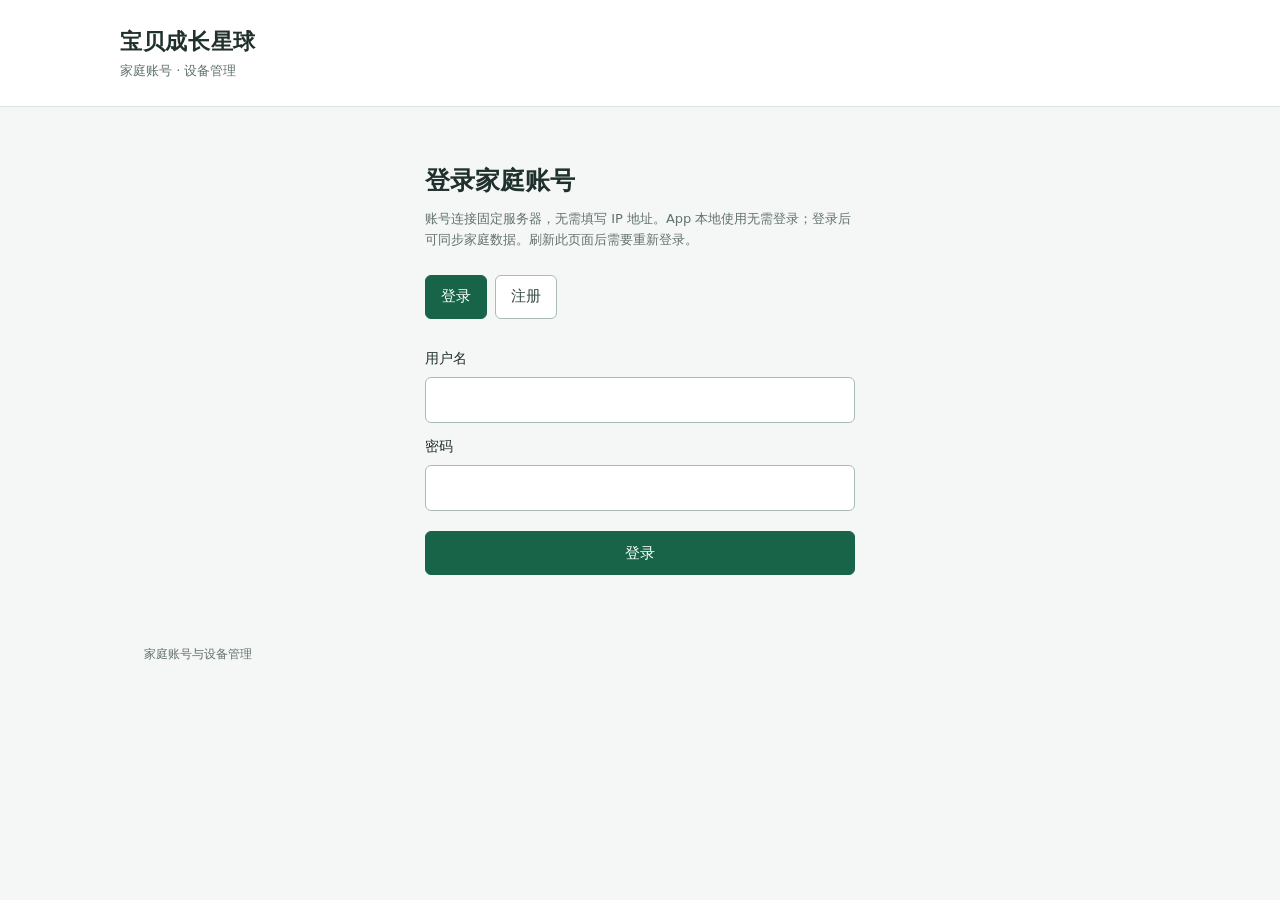
<file: docs/index.html>
<!doctype html><html lang="zh-CN"><head><meta charset="utf-8"><meta name="referrer" content="no-referrer"><meta http-equiv="Content-Security-Policy" content="default-src 'none'; base-uri 'none'; form-action 'none'"><meta http-equiv="refresh" content="0;url=baobei/"><title>宝贝成长星球 · 账号管理</title></head><body><p><a href="baobei/">打开账号管理</a></p></body></html>
</file>
<file: docs/baobei/static/style.css>
:root { color-scheme: light; font-family: system-ui, -apple-system, "Segoe UI", "Microsoft YaHei", sans-serif; color: #20302c; background: #f5f7f6; font-size: 15px; line-height: 1.6; }
* { box-sizing: border-box; }
[hidden] { display: none !important; }
body { margin: 0; }
.site-header { padding: 24px max(24px, calc((100vw - 1040px) / 2)); background: #fff; border-bottom: 1px solid #dce4e0; display: flex; align-items: center; justify-content: space-between; gap: 16px; }
.brand { font-size: 22px; font-weight: 700; letter-spacing: .03em; }
.site-header p { margin: 2px 0 0; color: #61716b; font-size: 13px; }
main { max-width: 1040px; padding: 24px; margin: auto; }
h1 { font-size: 25px; margin: 0; font-weight: 650; }
h2 { font-size: 19px; margin: 0; font-weight: 650; }
p { margin: 8px 0 16px; }
.muted { color: #61716b; font-size: 13px; }
.auth-section { max-width: 430px; margin: 30px auto; }
.auth-tabs { display: flex; gap: 8px; margin: 24px 0; }
form { display: grid; gap: 8px; }
label { font-size: 14px; font-weight: 550; margin-top: 4px; }
label .muted { font-weight: 400; }
input { display: block; width: 100%; min-width: 0; border: 1px solid #aabbb3; border-radius: 6px; background: #fff; color: inherit; padding: 10px 12px; font: inherit; min-height: 44px; }
button { font: inherit; font-weight: 550; line-height: 1.4; color: #fff; background: #176448; border: 1px solid #176448; border-radius: 6px; padding: 10px 15px; min-height: 44px; cursor: pointer; transition: background-color .12s; }
button:hover { background: #0b5137; }
button.secondary { color: #344b40; background: #fff; border-color: #aabbb3; }
button.secondary:hover { background: #edf3ef; }
button:disabled { opacity: .5; cursor: default; }
button:focus-visible, input:focus-visible { outline: 3px solid #82bda3; outline-offset: 3px; }
form > button[type=submit] { justify-self: start; margin-top: 12px; }
.auth-section form > button { justify-self: stretch; }
#session-actions { display: flex; gap: 8px; }
#notice { background: #e6f0e9; border-left: 3px solid #176448; padding: 12px 16px; margin-bottom: 16px; overflow-wrap: anywhere; }
#notice.error { background: #fbefee; border-left-color: #a73c35; color: #85342d; }
.section { padding: 26px 0; border-bottom: 1px solid #dce4e0; min-width: 0; }
.section-heading { display: flex; align-items: center; justify-content: space-between; gap: 16px; }
.tag { font-size: 12px; color: #176448; background: #e3eee6; padding: 3px 9px; border-radius: 4px; white-space: nowrap; }
.account-details { display: flex; gap: 48px; margin: 14px 0 0; }
.account-details dt { color: #61716b; font-size: 12px; }
.account-details dd { margin: 0; overflow-wrap: anywhere; }
.identifier { font-size: 12px; font-family: ui-monospace, monospace; }
.account-columns { display: grid; grid-template-columns: 1.25fr 1fr; gap: 48px; }
.device-row, .user-row { padding: 16px 0; border-bottom: 1px solid #dce4e0; }
.device-row:last-child, .user-row:last-child { border-bottom: 0; }
.device-row { display: flex; justify-content: space-between; align-items: center; gap: 16px; }
.device-row > button { flex-shrink: 0; white-space: nowrap; }
.row-content { min-width: 0; overflow-wrap: anywhere; }
.row-title { font-weight: 600; }
.row-meta { font-size: 12px; color: #61716b; margin-top: 4px; overflow-wrap: anywhere; }
.user-row { display: grid; grid-template-columns: minmax(0, 1fr) auto; align-items: center; gap: 16px; }
.row-actions { display: flex; flex-wrap: wrap; gap: 8px; }
.row-actions button { font-size: 13px; padding: 9px 12px; }
.invite-section form { max-width: 520px; }
.invite-current { margin: 16px 0; display: flex; flex-wrap: wrap; gap: 8px 24px; font-size: 13px; }
.invite-current code { color: #176448; font-size: 14px; overflow-wrap: anywhere; }
dialog { border: 1px solid #dce4e0; border-radius: 10px; padding: 24px; width: min(460px, calc(100% - 32px)); max-height: calc(100dvh - 40px); overflow: auto; color: inherit; }
dialog::backdrop { background: #11291f66; }
dialog p { overflow-wrap: anywhere; }
.dialog-actions { margin-top: 16px; display: flex; justify-content: flex-end; gap: 8px; }
#confirm-error { color: #85342d; font-size: 13px; margin: 8px 0; }
footer { max-width: 1040px; margin: 16px auto 24px; padding: 0 24px; color: #61716b; font-size: 12px; }
@media (max-width: 700px) {
  .site-header { align-items: flex-start; flex-wrap: wrap; padding: 18px 20px; }
  main { padding: 16px 20px; }
  .brand { font-size: 20px; }
  .auth-section { margin: 16px auto; }
  .account-columns { grid-template-columns: 1fr; gap: 0; }
  .account-details { flex-direction: column; gap: 12px; }
  .user-row { grid-template-columns: 1fr; gap: 12px; }
  .section { padding: 22px 0; }
  h1 { font-size: 23px; }
  input { font-size: 16px; }
}
@media (prefers-reduced-motion: reduce) { button { transition: none; } }
</file>
